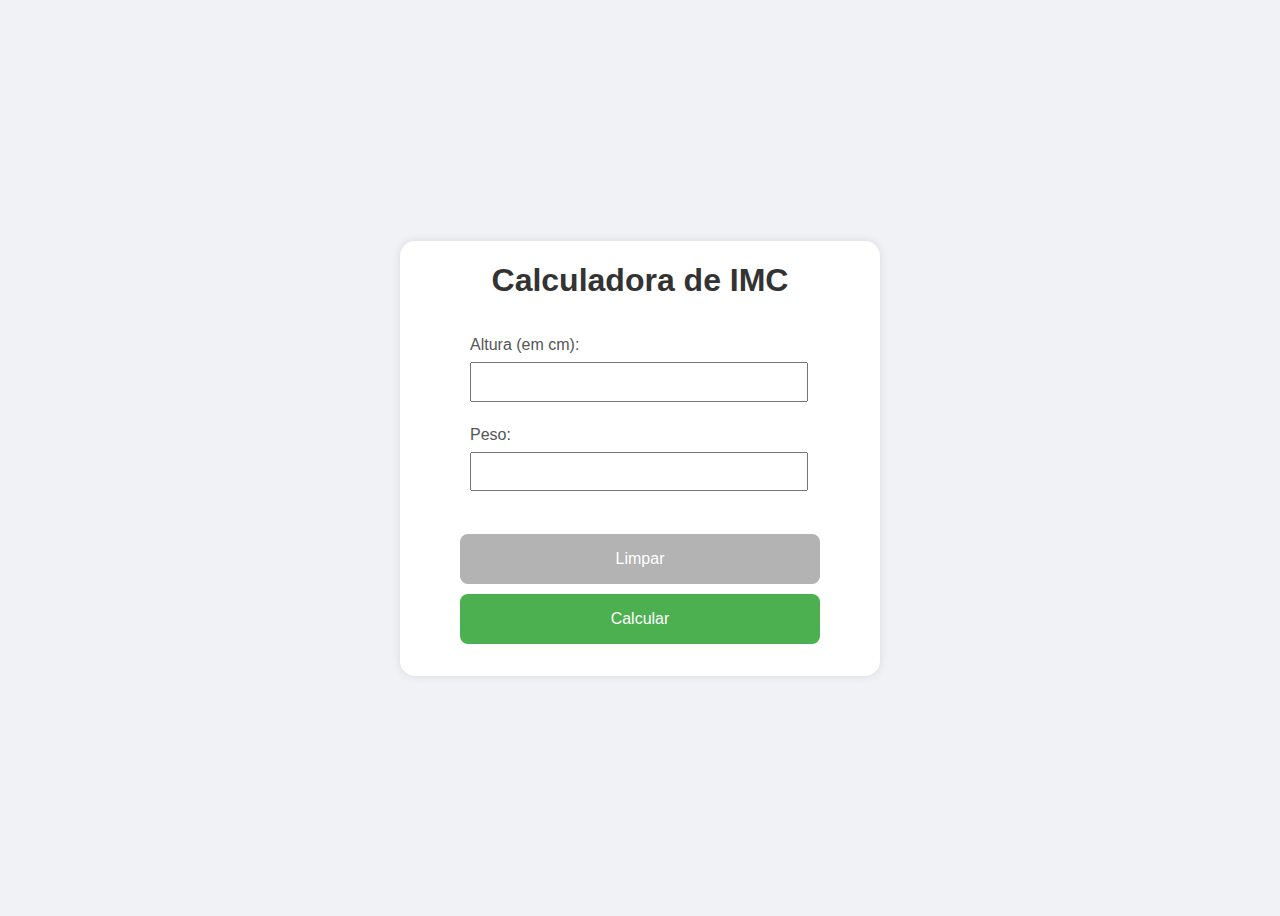
<file: exercicio-1/index.html>
<!DOCTYPE html>
<html lang="pt-br">
<head>
    <meta charset="UTF-8">
    <meta name="viewport" content="width=device-width, initial-scale=1.0">
    <link rel="stylesheet" href="style.css">
    <script src="script.js"></script>
    <title>IMC</title>
</head>
<body>
    <div class="conteudo-geral">
    <h1 class="titulo">Calculadora de IMC</h1>
    <div class="entradas">
    <div class="grupo_input">
    <label for="altura" class="label_input">Altura (em cm):</label>
    <input type="text" id="altura" name="altura" class="input">
    </div>
    <div class="grupo_input">
    <label for="peso" class="label_input">Peso:</label>
    <input type="text" id="peso" name="peso" class="input">
    </div>
    </div>
    <div class="botoes">
    <button class="botao_limpar" onclick="limparCampos()">Limpar</button>
    <button class="botao_calcular" onclick="calcularIMC()">Calcular</button>
    </div>
    <div class="div_resultado esconder" id="div_resultado">
    <h4 class="resultado" id="resultado"></h4>
    <br>
    </div>
    </div>
</body>
</html>
</file>
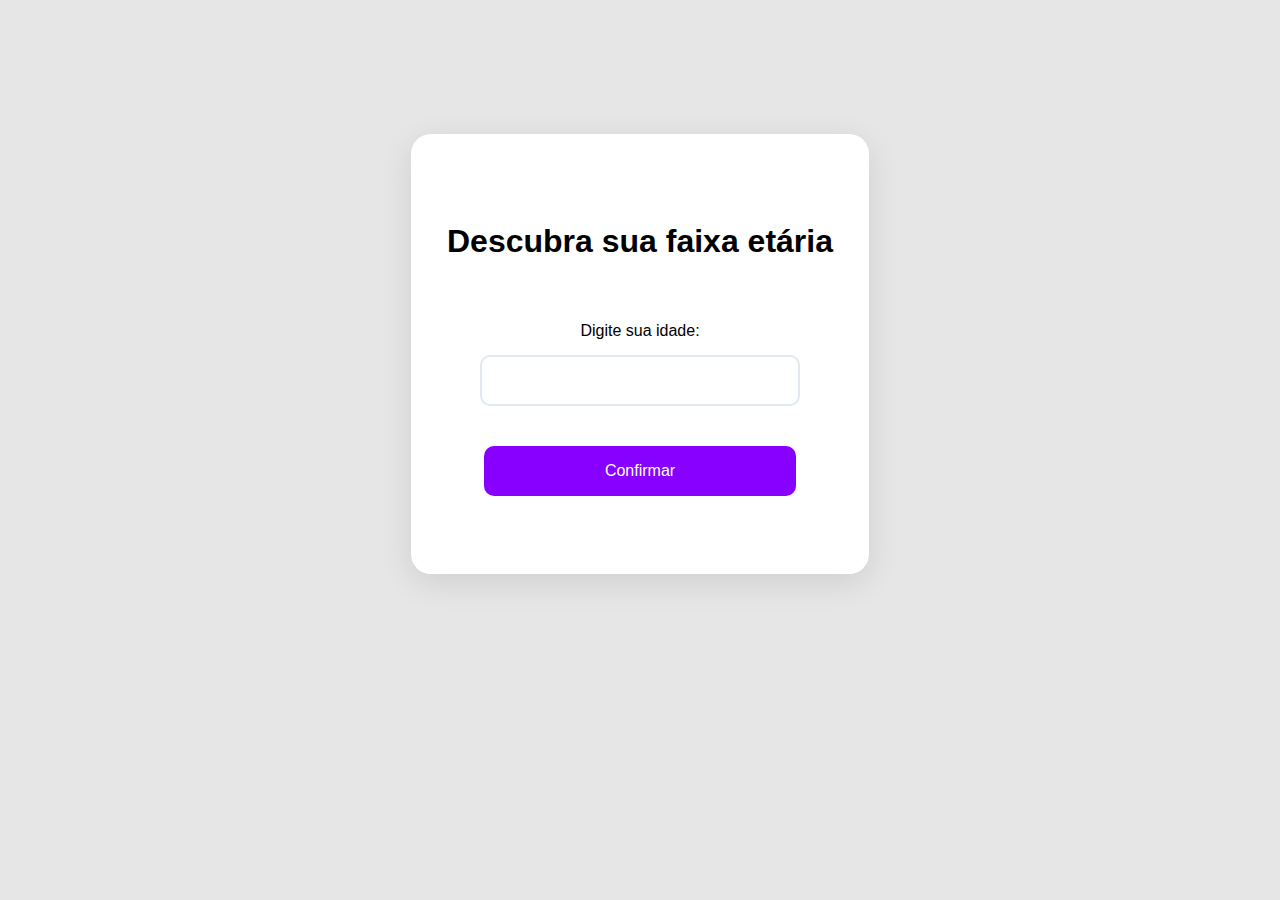
<file: exercicio-2/index.html>
<!DOCTYPE html>
<html lang="pt-br">
<head>
    <meta charset="UTF-8">
    <meta name="viewport" content="width=device-width, initial-scale=1.0">
    <script src="script.js"></script>
    <link rel="stylesheet" href="style.css">
    <title>Faixa Etária</title>
</head>
<body>
    <div class="container">
        <h1 class="titulo">Descubra sua faixa etária</h1>
    <label for="idade" class="idade_label">Digite sua idade:</label>
    <input type="text" class="idade_input" id="idade">
    <button onclick="faixaEtaria()" class="confirmar">Confirmar</button>
    <h4 class="resultado escondido" id="resultado"></h4>
    </div>
</body>
</html>
</file>
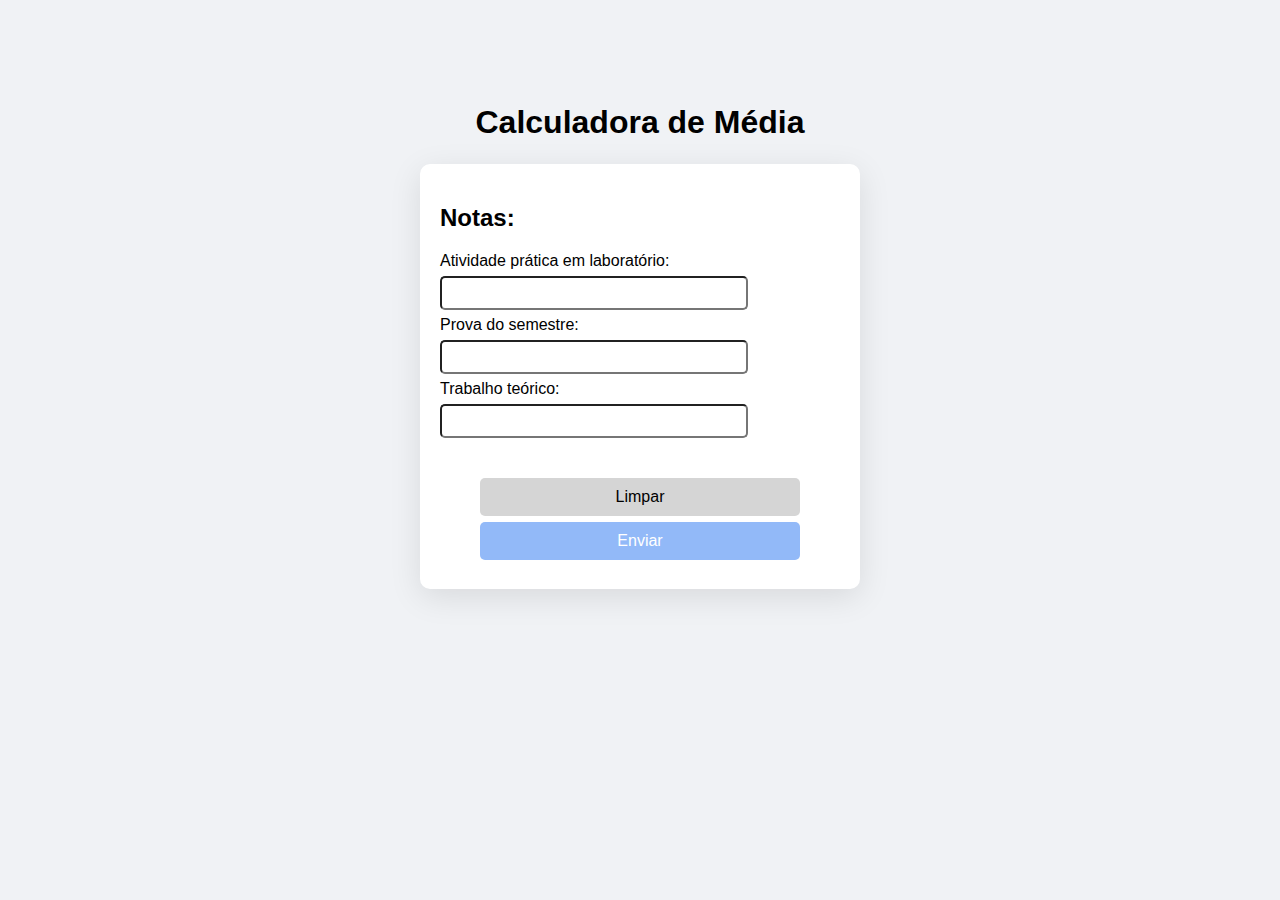
<file: exercicio-3/index.html>
<!DOCTYPE html>
<html lang="pt-br">
<head>
    <meta charset="UTF-8">
    <meta name="viewport" content="width=device-width, initial-scale=1.0">
    <link rel="stylesheet" href="style.css">
    <script src="script.js"></script>
    <title>Média</title>
</head>
<body>
    <h1 class="titulo">Calculadora de Média</h1>
    <div class="container">
    <h2>Notas:</h2>
    <div class="entradas">
    <label for="nota_lab">Atividade prática em laboratório:</label>
    <input type="text" id="nota_lab" class="input">
    <label for="nota_prova">Prova do semestre:</label>
    <input type="text" id="nota_prova" class="input">
    <label for="nota_trabalho">Trabalho teórico:</label>
    <input type="text" id="nota_trabalho" class="input">
    </div>
    <div class="position_buttons">
    <div class="buttons">
    <button onclick="limparCampos()" class="button_limpar">Limpar</button>
    <button onclick="calculoMedia()" class="button_enviar">Enviar</button>
    </div>
    </div>
    </div>
    <div class="resultado esconder" id="resultado_div">
    <h4 id="resultado"></h4>
    </div>
</body>
</html>
</file>
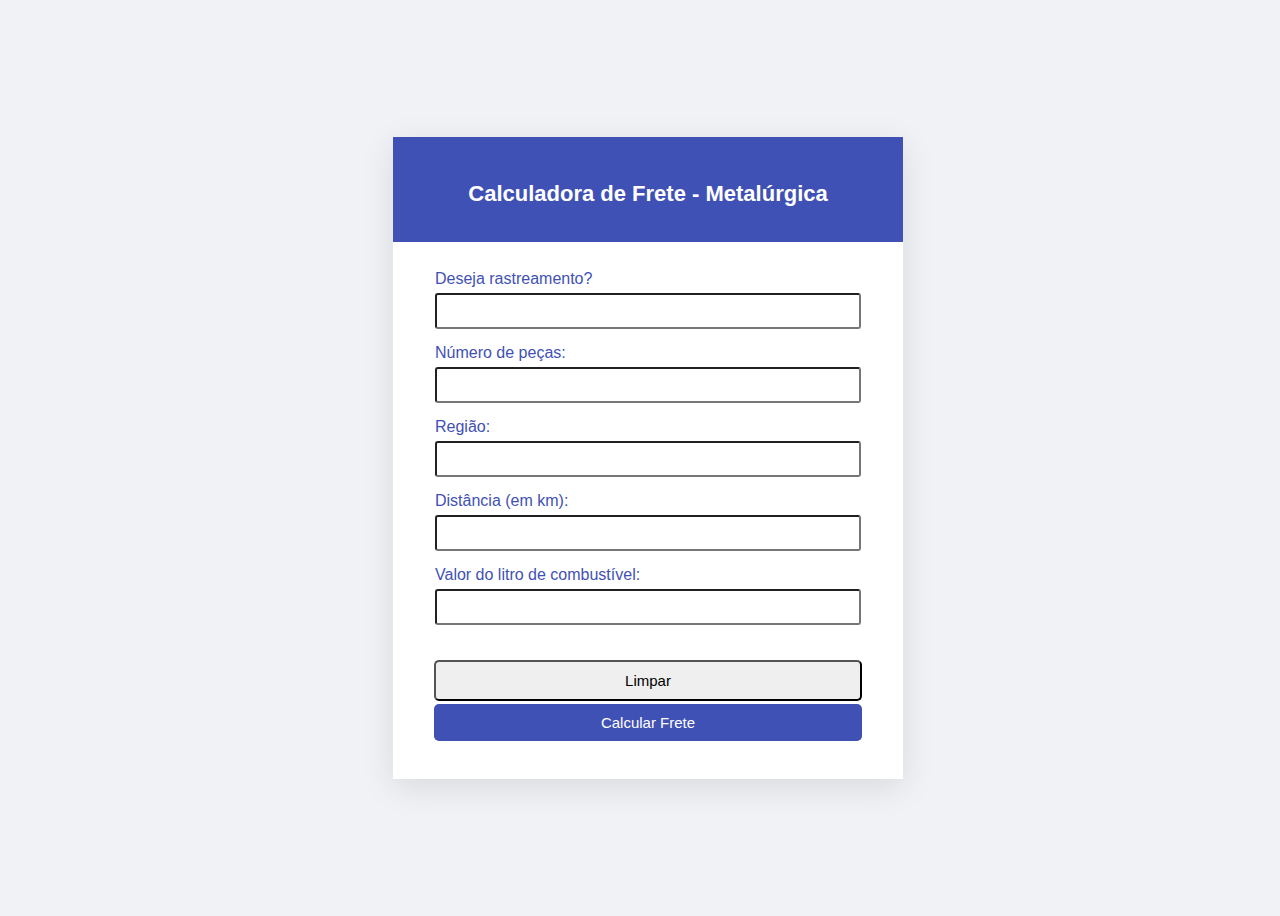
<file: exercicio-4/index.html>
<!DOCTYPE html>
<html lang="pt-br">
<head>
    <meta charset="UTF-8">
    <meta name="viewport" content="width=device-width, initial-scale=1.0">
    <link rel="stylesheet" href="style.css">
    <script src="script.js"></script>
    <title>Metalúrgica</title>
</head>
<body>
    <div class="container">
    <header class="titulo">
        <h1>Calculadora de Frete - Metalúrgica</h1>
    </header>
    <br>
    <label for="rastreamento" class="label">Deseja rastreamento?</label>
    <input type="text" id="rastreamento" class="input">
    <label for="numero_pecas" class="label">Número de peças:</label>
    <input type="text" id="numero_pecas" class="input">
    <label for="regiao" class="label">Região:</label>
    <input type="text" id="regiao" class="input">
    <label for="distancia" class="label">Distância (em km):</label>
    <input type="text" id="distancia" class="input">
    <label for="combustivel" class="label">Valor do litro de combustível:</label>
    <input type="text" id="combustivel" class="input">
    <div class="buttons">
    <button class="button_limpar" onclick="limparCampos()">Limpar</button>
    <button class="button_calcular" onclick="calcularFrete()">Calcular Frete</button>
    </div>
    </div>
    <div id="resultado" class="result-container esconder">
        <h3>Resultado do Cálculo</h3>
        <div class="result-item">
            <span>Taxa do rastreamento:</span>
            <span id="result-rastreamento"></span>
        </div>
        <div class="result-item">
            <span>Valor do frete pelas peças:</span>
            <span id="result-frete-pecas"></span>
        </div>
        <div class="result-item">
            <span>Valor do frete por quilômetro:</span>
            <span id="result-frete-km"></span>
        </div>
        <div class="result-item">
            <span>Total do frete:</span>
            <span id="result-total"></span>
        </div>
    </div>
</div>
</body>
</html>
</file>
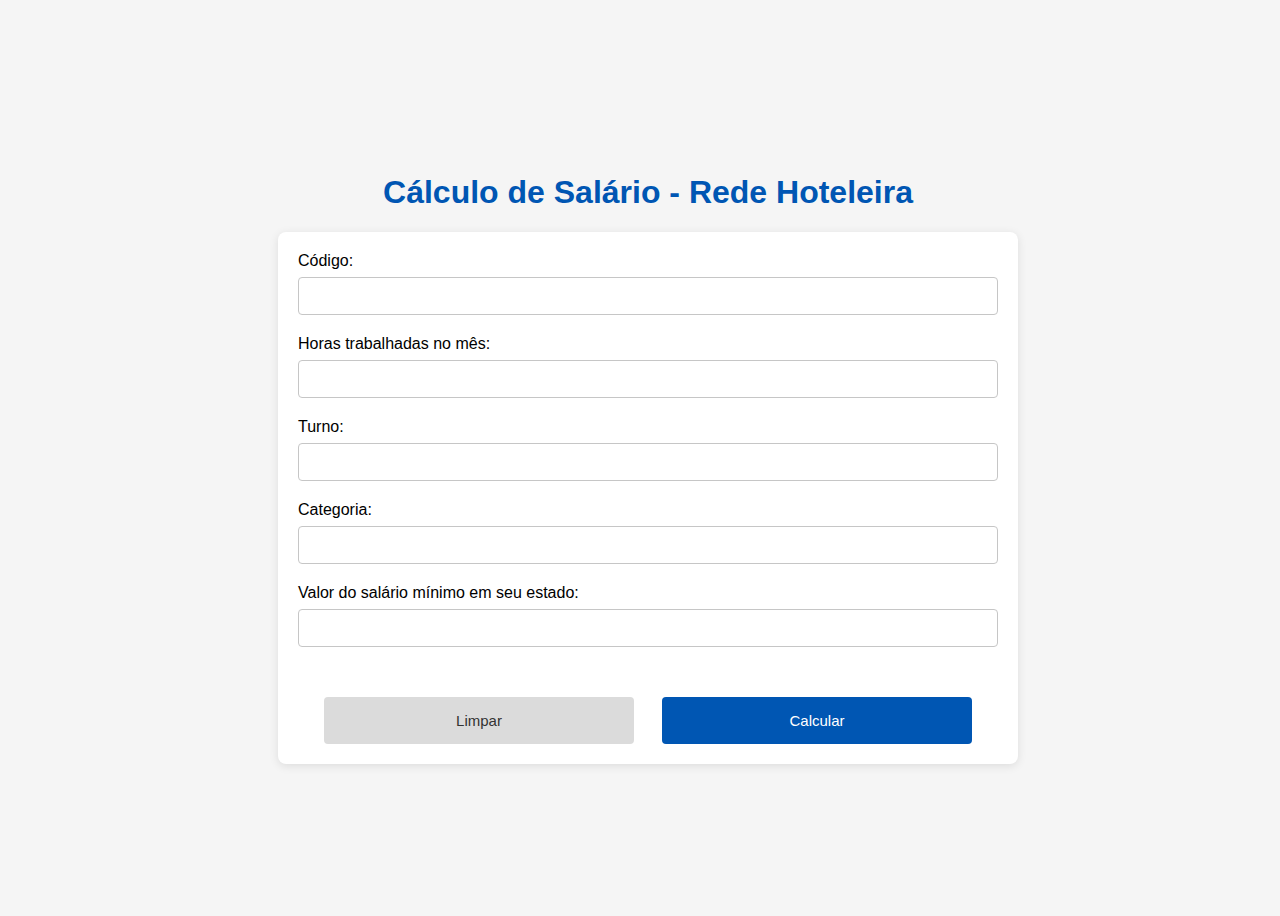
<file: exercicio-5/index.html>
<!DOCTYPE html>
<html lang="pt-br">
<head>
    <meta charset="UTF-8">
    <meta name="viewport" content="width=device-width, initial-scale=1.0">
    <link rel="stylesheet" href="style.css">
    <script src="script.js"></script>
    <title>Salário Hotelaria</title>
</head>
<body>
    <h1>Cálculo de Salário - Rede Hoteleira</h1>
    <div class="container">
    <div class="entradas">
    <label for="codigo">Código:</label>
    <input type="text" id="codigo" class="inputs">
    </div>
    <div class="entradas">
    <label for="horas_trab">Horas trabalhadas no mês:</label>
    <input type="text" id="horas_trab" class="inputs">
    </div>
    <div class="entradas">
    <label for="turno">Turno:</label>
    <input type="text" id="turno" class="inputs">
    </div>
    <div class="entradas">
    <label for="categoria">Categoria:</label>
    <input type="text" id="categoria" class="inputs">
    </div>
    <div class="entradas">
    <label for="salario_minimo">Valor do salário mínimo em seu estado:</label>
    <input type="text" id="salario_minimo" class="inputs">
    </div>
    <div class="buttons">
    <button class="button_limpar" onclick="limparCampos()">Limpar</button>
    <button class="button_calcular" onclick="resultado()">Calcular</button>
    </div>
    <div id="resultado" class="resultado_div esconder">
        <h3>Resultado do cálculo:</h3>
            <p id="codigo_result"></p>
            <p id="horas_trab_result"></p>
            <p id="valor_hora_result"></p>
            <p id="salario_inicial_result"></p>
            <p id="auxilio_result"></p>
            <p id="salario_final_result"></p>
    </div>
    </div>
</body>
</html>
</file>
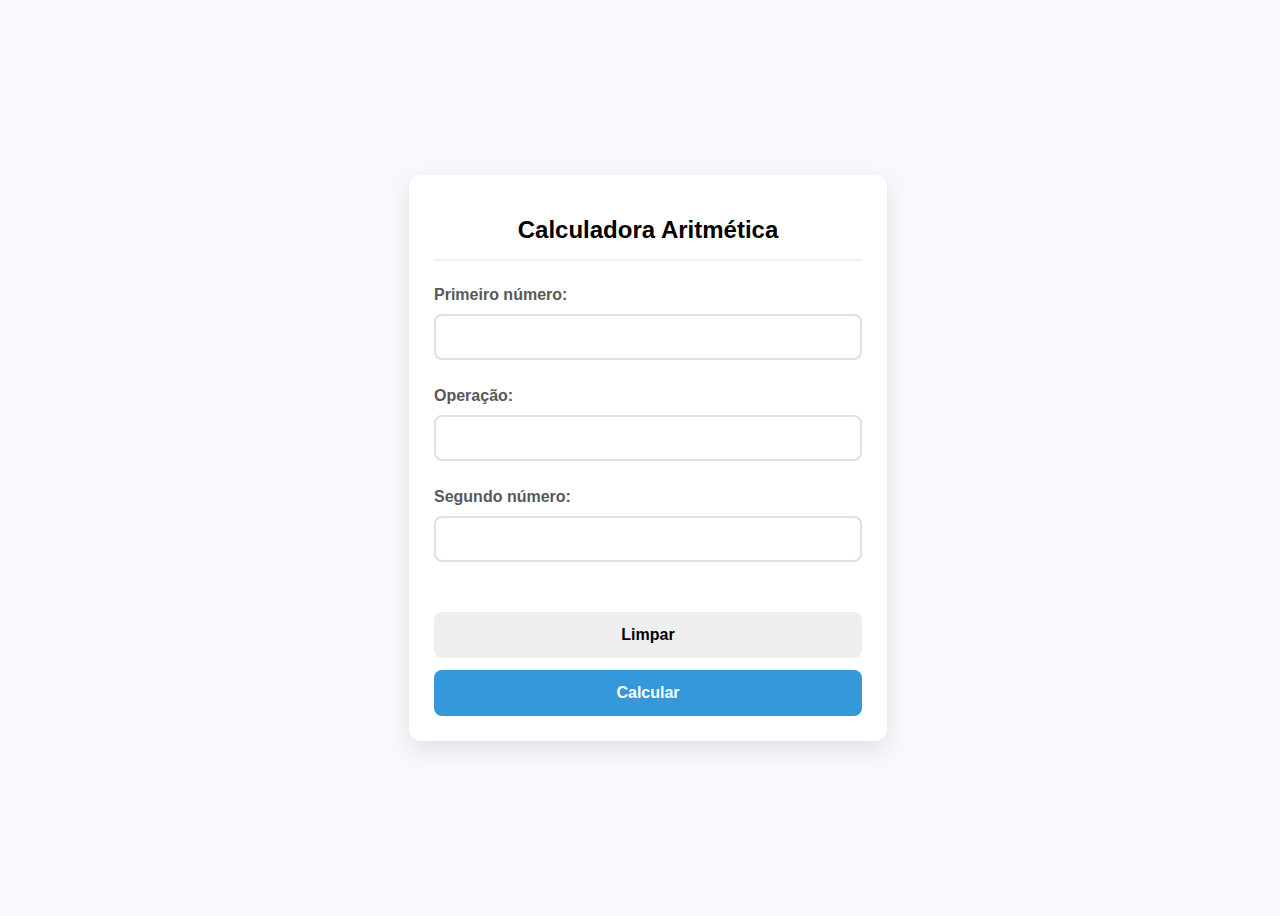
<file: exercicio-6/index.html>
<!DOCTYPE html>
<html lang="pt-br">
<head>
    <meta charset="UTF-8">
    <meta name="viewport" content="width=device-width, initial-scale=1.0">
    <link rel="stylesheet" href="style.css">
    <script src="script.js"></script>
    <title>Aritmética</title>
</head>
<body>
    <div class="container">
    <h1>Calculadora Aritmética</h1>
    <div class="entradas">
    <label for="numero1" class="labels">Primeiro número:</label>
    <input type="text" id="numero1" class="inputs">
    </div>
    <div class="entradas">
    <label for="operacao" class="labels">Operação:</label>
    <input type="text" id="operacao" class="inputs">
    </div>
    <div class="entradas">
    <label for="numero2" class="labels">Segundo número:</label>
    <input type="text" id="numero2" class="inputs">
    </div>
    <br>
    <button class="button_limpar" onclick="limparCampos()">Limpar</button>
    <button class="button_calcular" onclick="calculo()">Calcular</button>
    <div class="resultado_div esconder" id="resultado_container">
    <h4 id="resultado"></h4>
    </div>
    </div>
</body>
</html>
</file>
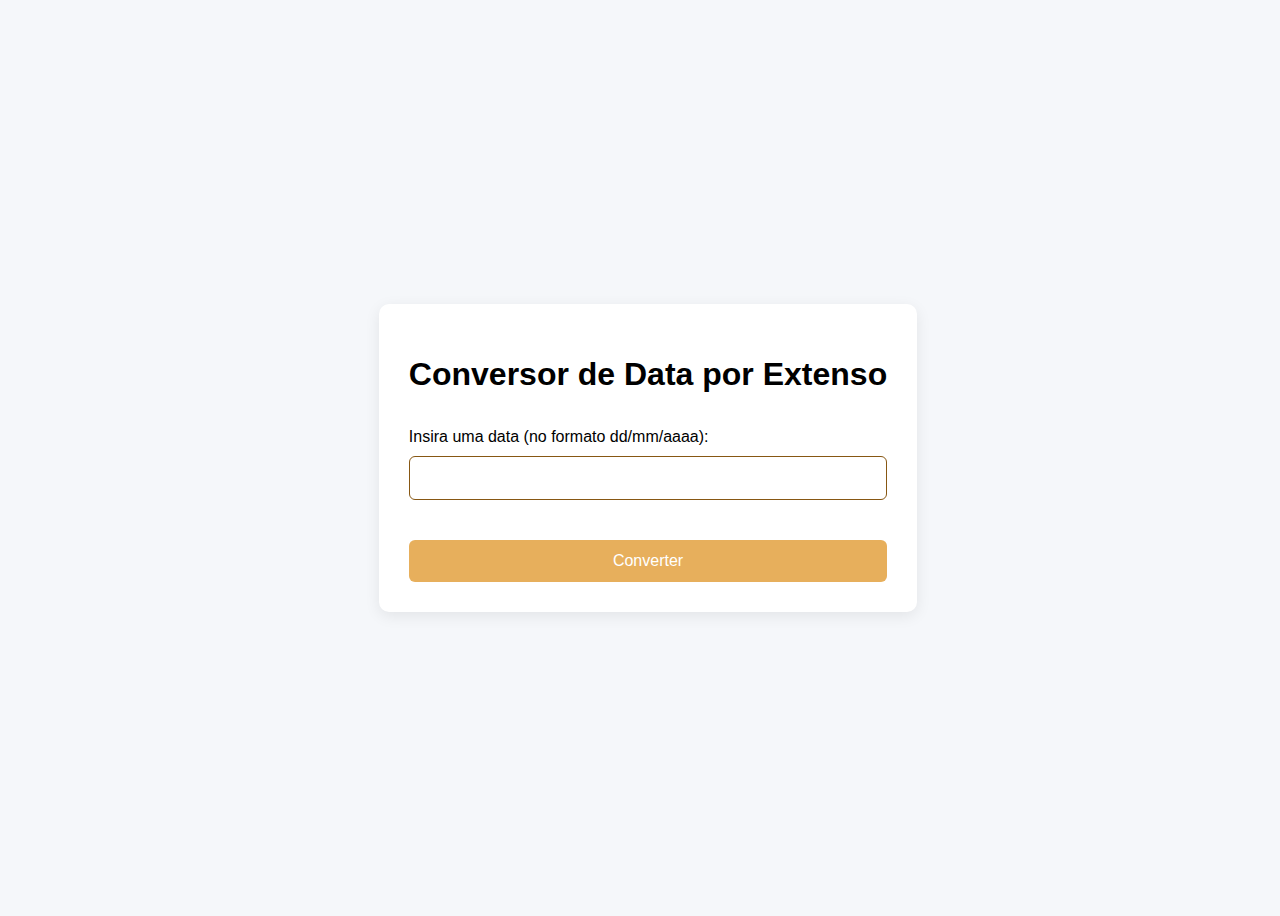
<file: exercicio-7/index.html>
<!DOCTYPE html>
<html lang="pt-br">
<head>
    <meta charset="UTF-8">
    <meta name="viewport" content="width=device-width, initial-scale=1.0">
    <link rel="stylesheet" href="style.css">
    <script src="script.js"></script>
    <title>Data por extenso</title>
</head>
<body>
    <div class="container">
    <h1>Conversor de Data por Extenso</h1>
    <div class="entrada">
    <label for="data">Insira uma data (no formato dd/mm/aaaa):</label>
    <input type="text" id="data">
    </div>
    <button onclick="converterData()">Converter</button>
    <div class="resultado_container esconder" id="resultado_container">
    <h4 id="resultado"></h4>
    </div>
    </div>
</body>
</html>
</file>
<file: exercicio-1/style.css>
body {
    min-height: 100vh;
    display: flex;
    justify-content: center;
    align-items: center;
    background-color: #f0f2f5;
    font-family: sans-serif
}

.conteudo-geral{
    background-color: white;
    box-shadow: 0 0 10px rgba(0,0,0,0.1);
    width: 480px;
    height: 435px;
    border-radius: 15px;
}

.entradas{
    display: flex;
    flex-direction: column;
    padding: 5px;
}

.grupo_input{
    display: flex;
    justify-content: center;
    flex-direction: column;
    margin: 0 20px 0 65px;
}

.label_input{
    margin-bottom: 0.5rem;
    color: #555;   
}

.input{
    margin-bottom: 1.5rem;
    height: 10px;
    width: 80%;
    padding: 0.8rem;
    font-size: 1rem;
}

.titulo{
    color: #333;
    text-align: center;
    margin-bottom: 2rem;
}

.botoes{
    display: flex;
    align-items: center;
    justify-content: center;
    flex-direction: column;
    gap: 10px;
}

.botao_calcular, .botao_limpar{
    border-radius: 10px;
    padding: 8px;
    width: 75%;
    padding: 1rem; 
    color: white;
    border: none;
    border-radius: 0.5rem;
    font-size: 1rem;
    cursor: pointer;
    transition: background-color 0.3s;
}

.botao_calcular{
    background-color: #4CAF50;
}

.botao_calcular:hover {
    background-color: #2e8434;
}

.botao_limpar{
    background-color: #b3b3b3;
    margin-top: 14px;
}

.botao_limpar:hover {
    background-color: #707070;
}

.div_resultado{
    display: flex;
    text-align: center;
    margin-top: 45px;
    width: 480px;
    border-radius: 15px;
    background-color: #ccd5e9;
}

.esconder{
    display: none;
}

.resultado{
    color: #555;
}
</file>
<file: exercicio-2/style.css>
body {
    display: flex;
    justify-content: center;
    align-items: center;
    background-color: rgb(230, 230, 230);
    font-family: sans-serif;
}

.container{
    display: flex;
    align-items: center;
    justify-content: center;
    flex-direction: column;
    margin-top: 10%;
    padding: 20px;
    border-radius: 20px;
    box-shadow: 0 8px 32px rgba(0, 0, 0, 0.1);
    width: 33%;
    height: 400px;
    text-align: center;
    background-color: white;
}

.titulo{
    margin-bottom: 62px;
    margin-top: -20px;
}

.idade_label{
    margin-bottom: 15px;
}

.idade_input{
    width: 75%;
    border-radius: 10px;
    border: 2px solid #e2e8f0;
    height: 45px;
    margin-bottom: 40px;
    font-size: 1rem;
}

.confirmar{
    border-radius: 10px;
    font-size: 1rem;
    cursor: pointer;
    padding: 1rem;
    border: none;
    background-color: #8800ff;
    color: white;
    width: 75%;
    margin-bottom: -30px;
}

.resultado{
    display: flex;
    justify-content: center;
    align-items: center;
    position: relative;
    top: 45px;
    font-size: 1rem;
    border-radius: 10px;
    background-color: #e8e1ff;
    width: 75%;
    height: 45px;
    color: rgb(71, 71, 71);
}

.escondido{
    display: none;
}
</file>
<file: exercicio-3/style.css>
body {
    display: flex;
    justify-content: center;
    align-items: center;
    flex-direction: column;
    background-color: #f0f2f5;
    font-family: sans-serif;
}

.titulo{
    position: relative;
    top: 75px;
}

.container{
    padding: 20px;
    background-color: white;
    width: 400px;
    height: 385px;
    margin-top: 6%;
    box-shadow: 0 8px 32px rgba(0, 0, 0, 0.1);
    border-radius: 10px;
}

.entradas{
    display: flex;
    flex-direction: column;
    gap: 6px;
    margin-bottom: 40px;
}

.input{
    width: 300px;
    border-radius: 5px;
    height: 28px;
    font-size: 0.9rem;
}

.position_buttons{
    display: flex;
    justify-content: center;
    align-items: center;
}

.buttons{
    display: flex;
    flex-direction: column;
    gap: 6px;
    width: 80%;
}

.button_limpar{
    border: none;
    padding: 10px;
    font-size: 1rem;
    border-radius: 5px;
    background-color: #d5d5d5;
    cursor: pointer;
    transition: background-color 0.3s;
}

.button_limpar:hover {
    background-color: #a7a7a7;
}

.button_enviar{
    color: white;
    border: none;
    padding: 10px;
    font-size: 1rem;
    border-radius: 5px;
    background-color: #92b9f8;
    cursor: pointer;
    transition: background-color 0.3s;
}

.button_enviar:hover {
    background-color: #668ece;
}

.resultado{
    display: flex;
    justify-content: center;
    align-items: center;
    background-color: rgb(198, 214, 233);
    padding: 5px;
    width: 400px;
    height: 40px;
    margin-top: 20px;
    border-radius: 5px;
}

.esconder{
    display: none;
}
</file>
<file: exercicio-4/style.css>
body{
    height: 100vh;
    width: 100%;
    display: flex;
    flex-direction: column;
    justify-content: center;
    align-items: center;
    background-color: #f0f2f5;
    font-family: sans-serif;
}

.container{
    display: flex;
    flex-direction: column;
    background-color: white;
    width: 510px;
    box-shadow: 0 8px 32px rgba(0, 0, 0, 0.1);
    height: fit-content;
    gap: 5px;
}

.titulo{
    background-color: #3f51b5;
    color: white;
    padding: 30px;
    text-align: center;
}

.titulo h1 {
    font-size: 22px;
    margin-bottom: 5px;
}

.label{
    color: #3f51b5;
    margin-left: 42px;
}

.input{
    border-radius: 3px;
    padding: 7px;
    font-size: 1rem;
    margin-bottom: 10px;
    width: 80%;
    margin-left: 42px;
}

.esconder{
    display: none;
}

.buttons{
    display: flex;
    justify-content: center;
    align-items: center;
    flex-direction: column;
}

.button_calcular, .button_limpar{
    border-radius: 5px;
    padding: 10px;
    font-size: 15px;
    width: 84%;
    cursor: pointer;
    transition: background-color 0.3s;
}

.button_limpar{
    margin-top: 20px;
    margin-bottom: 3px;
}

.button_limpar:hover {
    background-color: #c8c8c8;
}

.button_calcular{
    background-color: #3f51b5;
    color: white;
    font-weight: 500;
    border: none;
    margin-bottom: 38px;
}

.button_calcular:hover {
    background-color: #303f9f;
}


.result-container {
    padding: 15px;
    width: 470px;
    background-color: #f5f5f5;
    border-radius: 4px;
}

.result-container h3 {
    color: #303f9f;
    margin-bottom: 10px;
}

.result-item {
    display: flex;
    justify-content: space-between;
    padding: 8px 0;
    border-bottom: 1px solid #ddd;
}

.result-item:last-child {
    border-bottom: none;
    font-weight: bold;
}
</file>
<file: exercicio-5/style.css>
body{
    display: flex;
    font-family: sans-serif;
    width: 100%;
    height: 100vh;
    justify-content: center;
    align-items: center;
    flex-direction: column;
    background-color: #f5f5f5;
}

h1{
    color: #0056b3;
}

h3{
    font-weight: 600;
}

.container{
    display: flex;
    flex-direction: column;
    background-color: white;
    width: 700px;
    height: fit-content;
    border-radius: 8px;
    box-shadow: 0 2px 10px rgba(0, 0, 0, 0.1);
    padding: 20px;
}

.entradas{
    display: flex;
    flex-direction: column;
    margin-bottom: 20px;
}

.inputs{
    padding: 9px;
    border: 1px solid #c6c6c6;
    border-radius: 4px;
    box-sizing: border-box;
    margin-top: 7px;
    font-size: 1rem;
}

.buttons{
    justify-content: center;
    display: flex;
    flex-direction: row;
    margin-top: 30px;
    gap: 28px;
}

.button_limpar, .button_calcular{
    border-radius: 4px;
    cursor: pointer;
    padding: 15px;
    border: none;
    width: 310px;
    font-size: 15px;
    transition: opacity 0.25s;
}

.button_limpar{
    background-color: #dbdbdb;
    color: #333;
}

.button_calcular{
    background-color: #0056b3;
    color: white;
}

.button_calcular:hover, .button_limpar:hover {
    opacity: 0.75;
}

.resultado_div{
    margin-top: 30px;
    padding: 15px;
    background-color: #e6f7ff;
    border-left: 4px solid #0056b3;
}

.esconder{
    display: none;
}
</file>
<file: exercicio-6/style.css>
body{
    display: flex;
    justify-content: center;
    align-items: center;
    background-color: #f7f9fc;
    font-family: sans-serif;
    width: 100%;
    height: 100vh;
}

.container{
    display: flex;
    flex-direction: column;
    height: fit-content;
    padding: 25px;
    background-color: white;
    box-shadow: 0 8px 24px rgba(0, 0, 0, 0.1);
    border-radius: 12px;
}

h1{
    font-size: 24px;
    text-align: center;
    margin-bottom: 25px;
    border-bottom: 2px solid #f2f2f2;
    padding-bottom: 15px;
}

.entradas{
    display: flex;
    flex-direction: column;
    margin-bottom: 27px;
}

.labels{
    margin-bottom: 8px;
    color: #585858;
    font-weight: 600;
    margin-bottom: 10px;
}

.inputs{
    width: 100%;
    padding: 12px;
    border: 2px solid #e0e0e0;
    border-radius: 8px;
    font-size: 16px;
    width: 400px;
}

.button_limpar, .button_calcular{
    border: none;
    padding: 14px;
    border-radius: 8px;
    font-size: 16px;
    font-weight: bold;
    cursor: pointer;
    transition: background-color 0.3s;
}

.button_limpar{
    margin-top: 5px;
}

.button_limpar:hover {
    background-color: #c9c9c9;
}

.button_calcular{
    margin-top: 12px;
    background-color: #3498db;
    color: white;
}

.button_calcular:hover {
    background-color: #2980b9;
}

.resultado_div {
    margin-top: 25px;
    padding: 15px;
    background-color: #f2f9ff;
    border-radius: 8px;
    border-left: 4px solid #3498db;
}

h4 {
    color: #333;
    font-size: 17px;
    font-weight: 600;
}

.esconder{
    display: none;
}
</file>
<file: exercicio-7/style.css>
body{
    background-color: #f5f7fa;
    display: flex;
    justify-content: center;
    align-items: center;
    font-family: sans-serif;
    width: 100%;
    height: 100vh;
}

.container{
    display: flex;
    flex-direction: column;
    background-color: white;
    border-radius: 10px;
    box-shadow: 0 4px 15px rgba(0, 0, 0, 0.08);
    padding: 30px;
    height: fit-content;
}

h1{
    margin-bottom: 35px;
}

.entrada{
    display: flex;
    flex-direction: column;
}

#data{
    padding: 12px;
    border: 1px solid #875713;
    border-radius: 6px;
    font-size: 16px;
    margin-top: 10px;
    margin-bottom: 40px;
}

button {
    width: 100%;
    background-color: #e7af5c;
    color: white;
    border: none;
    padding: 12px;
    border-radius: 6px;
    cursor: pointer;
    font-size: 16px;
    font-weight: 500;
    transition: background-color 0.3s;
}

button:hover {
    background-color: #cc9838;
}

.resultado_container {
    margin-top: 25px;
    padding: 15px;
    background-color: #f8f9ff;
    border-radius: 6px;
    border-left: 4px solid #ffbb33;
}

#resultado {
    color: #333;
    font-size: 18px;
    font-weight: normal;
}

.esconder{
    display: none;
}
</file>
